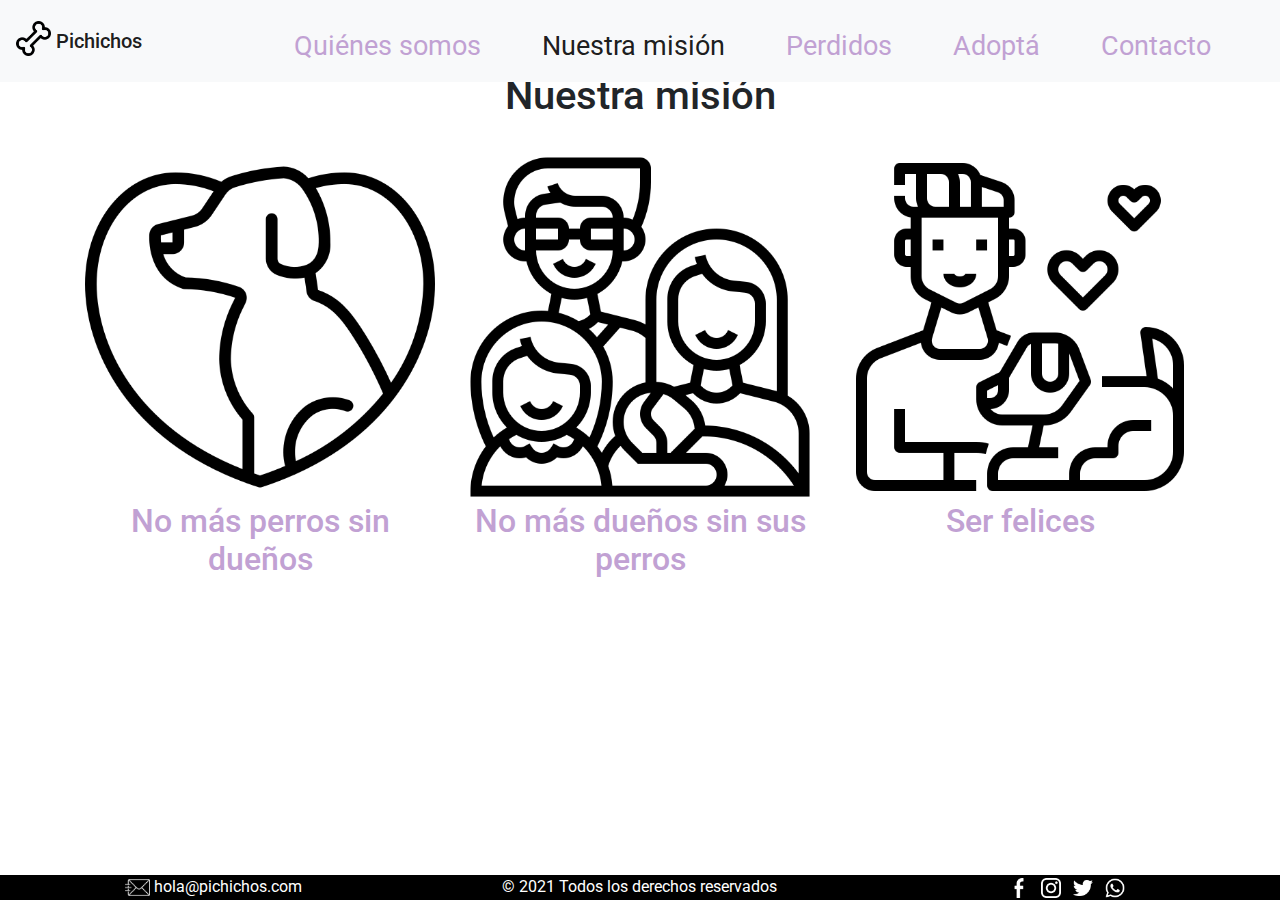
<file: paginas/mision.html>
<!DOCTYPE html>
<html lang="es">
<html>
<head>
	<meta name="description" content="La mision que perseguimos en nuestra ONG es la de que no haya mas dueños sin perros ni perros sin dueños">
  	<meta name="keywords" content="PERROS, ADOPCION RESPONSABLE, PERROS PERDIDOS, SE BUSCA PERRO, ONG, ADOPTAR PERRO, MISION, VALORES, FELICIDAD">
	<link rel="stylesheet" href="https://maxcdn.bootstrapcdn.com/bootstrap/4.0.0/css/bootstrap.min.css" integrity="sha384-Gn5384xqQ1aoWXA+058RXPxPg6fy4IWvTNh0E263XmFcJlSAwiGgFAW/dAiS6JXm" crossorigin="anonymous">
	<meta name="viewport" content="width=device-width, initial-scale=1">
	<link rel="stylesheet" href="../css/style.css">
	<link rel="preconnect" href="https://fonts.gstatic.com">
	<link href="https://fonts.googleapis.com/css2?family=Roboto:ital@1&display=swap" rel="stylesheet">
	<link rel="preconnect" href="https://fonts.gstatic.com">
	<link href="https://fonts.googleapis.com/css2?family=Roboto:ital,wght@0,300;1,400&display=swap" rel="stylesheet">
	 <link rel="stylesheet"
    href="https://cdnjs.cloudflare.com/ajax/libs/animate.css/4.1.1/animate.min.css"/>
	<title>Pichichos | Nuestra Misión</title>
</head>
<body>
	<header class="mb-5">  
	  <nav class="navbar fixed-top navbar-expand-lg navbar-light bg-light">
	      <a class="navbar-brand" href="../index.html">
	      <img src="../imagenes/logo.png" height="35" class="d-inline-block align-top" alt="" >
	       <span class="navbar-brand mb-0 h1">Pichichos</span></a>
	    <button class="navbar-toggler" type="button" data-toggle="collapse" data-target="#navbarNavDropdown" aria-controls="navbarNavDropdown" aria-expanded="false" aria-label="Toggle navigation">
	      <span class="navbar-toggler-icon"></span>
	    </button>
	    <div class="collapse navbar-collapse" id="navbarNavDropdown">
	      <ul class="navbar-nav ml-auto">
	        <li class="nav-item">
	          <a class="nav-link" href="../index.html">Quiénes somos </a>
	        </li>
	        <li class="nav-item active">
	          <a class="nav-link" href="mision.html">Nuestra misión</a>
	        </li>
	        <li class="nav-item">
	          <a class="nav-link" href="perros_perdidos.html">Perdidos</a>
	        </li>
	        <li class="nav-item">
	          <a class="nav-link" href="perros_adopcion.html">Adoptá</a>
	        </li>
	        <li class="nav-item">
	          <a class="nav-link contacto" href="contacto.html">Contacto</a>
	        </li>
	  	</ul>
	    </div>
	  </nav>
	</header>
<h1 class="text-center py-4">Nuestra misión</h1> 
<div class="container">
<div class="row text-center">
  <div class="col-12 col-md-4">
	  <img src="../imagenes/perro.png" width="100%" class='animate__heartBeat animate_delay-2s'>
	  <h2>No más perros sin dueños</h2>
	  <br>
	</div>
  <div class="col-12 col-md-4">
	  <img src="../imagenes/familia.png" width="100%" class='animate__heartBeat animate_delay-2s'> 
	  <h2>No más dueños sin sus perros</h2>
	  <br>
	</div>
  <div class="col-12 col-md-4"> 
	  <img src="../imagenes/jugar-con-mascota.png" width="100%" class='animate__heartBeat animate_delay-2s'> 
	  <h2 style="margin-bottom: 15%">Ser felices</h2>
	  <br>
	  <br>
	</div>
</div>
</div>
<footer id='fijarfooter'><div class='container-fluid'>
<div class="row ">
	<div class="col-12 col-md-4 order-2 ">
<img src="../imagenes/email.png" class='iconoFooter' id='email'> hola@pichichos.com </div>
<div class="col-12 col-md-4 order-3">
© 2021 Todos los derechos reservados</div>
<div class=" col-12 col-md-4 order-md-3 order-0">
<ul class="listaFooter list-inline mx-auto justify-content-center">
	        <li class="list-inline-item"><a target="_blank" href="#"><img src="../imagenes/facebook.png" class='iconoFooter'></a></li>
	 		<li class="list-inline-item"><a target="_blank" href="#"><img src="../imagenes/instagram.png" class="iconoFooter"></a></li>
	 		<li class="list-inline-item"><a target="_blank" href="#"><img src="../imagenes/twitter.png" class="iconoFooter"></a></li>
	 		<li class="list-inline-item"><a target="_blank" href="#"><img src="../imagenes/whatsapp.png"  class="iconoFooter"></a></li>
	 	</ul></div>
</div></div></footer>

<script src="https://code.jquery.com/jquery-3.2.1.slim.min.js" integrity="sha384-KJ3o2DKtIkvYIK3UENzmM7KCkRr/rE9/Qpg6aAZGJwFDMVNA/GpGFF93hXpG5KkN" crossorigin="anonymous"></script>
<script src="https://cdnjs.cloudflare.com/ajax/libs/popper.js/1.12.9/umd/popper.min.js" integrity="sha384-ApNbgh9B+Y1QKtv3Rn7W3mgPxhU9K/ScQsAP7hUibX39j7fakFPskvXusvfa0b4Q" crossorigin="anonymous"></script>
<script src="https://maxcdn.bootstrapcdn.com/bootstrap/4.0.0/js/bootstrap.min.js" integrity="sha384-JZR6Spejh4U02d8jOt6vLEHfe/JQGiRRSQQxSfFWpi1MquVdAyjUar5+76PVCmYl" crossorigin="anonymous"></script>
</body>
</html>
</file>
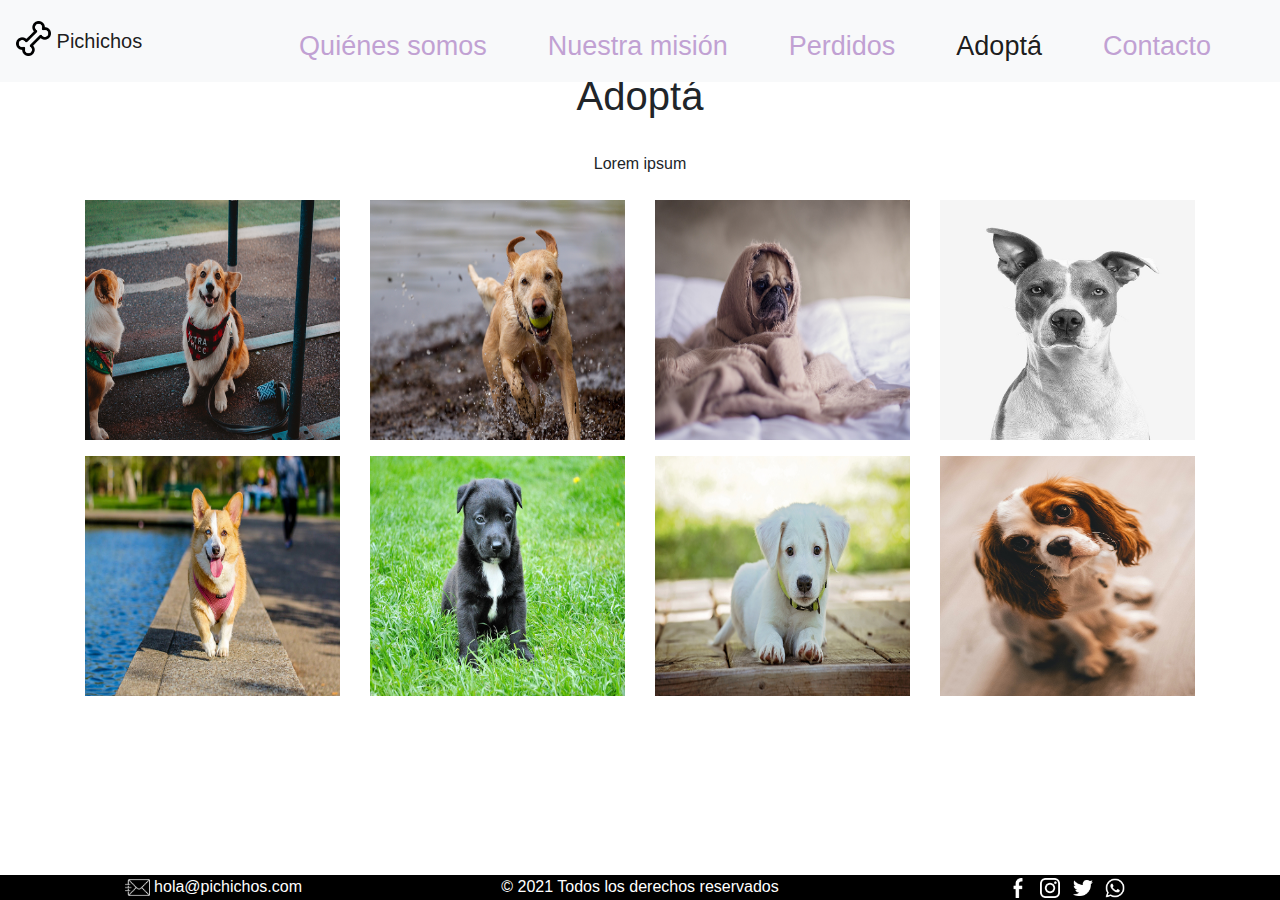
<file: paginas/perros_adopcion.html>
<!DOCTYPE html>
<html lang="es">
<head>
	<meta name="description" content="Los siguientes perros buscan un hogar, adoptalos y compartan su felicidad">
  	<meta name="keywords" content="PERROS, ADOPCION RESPONSABLE, ADOPCION, PERROS PERDIDOS, PERDIDO, SE BUSCA PERRO, ONG, ADOPTAR PERRO" >
	<link rel="stylesheet" href="https://maxcdn.bootstrapcdn.com/bootstrap/4.0.0/css/bootstrap.min.css" integrity="sha384-Gn5384xqQ1aoWXA+058RXPxPg6fy4IWvTNh0E263XmFcJlSAwiGgFAW/dAiS6JXm" crossorigin="anonymous">
	<meta name="viewport" content="width=device-width, initial-scale=1">
	<meta charset="UTF-8">
	<meta name="viewport" content="width=device-width, initial-scale=1.0">
	<link rel="preconnect" href="https://fonts.gstatic.com">
	<link href="https://fonts.googleapis.com/css2?family=Nerko+One&display=swap" rel="stylesheet">
	<link rel="stylesheet" href="../css/style.css">
	
	<title>Pichichos | Adoptá un perro</title>
</head>
<body id='relative'>
	<header class="mb-5">
	  <nav class="navbar fixed-top navbar-expand-lg navbar-light bg-light">
	      <a class="navbar-brand" href="../index.html">
	      <img src="../imagenes/logo.png" height="35" class="d-inline-block align-top" alt="" >
	       <span class="navbar-brand mb-0 h1">Pichichos</span></a>
	    <button class="navbar-toggler" type="button" data-toggle="collapse" data-target="#navbarNavDropdown" aria-controls="navbarNavDropdown" aria-expanded="false" aria-label="Toggle navigation">
	      <span class="navbar-toggler-icon"></span>
	    </button>
	    <div class="collapse navbar-collapse" id="navbarNavDropdown">
	      <ul class="navbar-nav ml-auto">
	        <li class="nav-item">
	          <a class="nav-link" href="../index.html">Quiénes somos </a>
	        </li>
	        <li class="nav-item ">
	          <a class="nav-link" href="mision.html">Nuestra misión</a>
	        </li>
	        <li class="nav-item ">
	          <a class="nav-link" href="perros_perdidos.html">Perdidos</a>
	        </li>
	        <li class="nav-item active">
	          <a class="nav-link" href="perros_adopcion.html">Adoptá</a>
	        </li>
	        <li class="nav-item">
	          <a class="nav-link contacto" href="contacto.html">Contacto</a>
	        </li>
	  	</ul>
	    </div>
	  </nav>
	</header>
<div class="container text-center"> 
<h1 class="py-4">Adoptá</h1>
<p>Lorem ipsum</p>
<div class="row mb-2"> 
	<img src="../imagenes/1.jpg" width="100%" class='imagenes my-2 col-12 col-md-3' alt='perro en adopcion'> 
	<img src="../imagenes/2.jpg" width="100%" class='imagenes my-2 col-12 col-md-3' alt='perro en adopcion'>
	<img src="../imagenes/3.jpg"  width="100%" class='imagenes my-2 col-12 col-md-3' alt='perro en adopcion'>
	<img src="../imagenes/4.jpg" width="100%" class='imagenes my-2 col-12 col-md-3' alt='perro en adopcion'>
	<img src="../imagenes/5.jpg" width="100%" class='imagenes my-2 col-12 col-md-3' alt='perro en adopcion'>
	<img src="../imagenes/6.jpg" width="100%" class='imagenes my-2 col-12 col-md-3' alt='perro en adopcion'>
	<img src="../imagenes/7.jpg" width="100%" class='imagenes my-2 col-12 col-md-3' alt='perro en adopcion'>
	<img src="../imagenes/8.jpg" width="100%" class='imagenes my-2 col-12 col-md-3' alt='perro en adopcio'> 
</div>
</div>
<br><br><br>
<footer id='fix'><div class='container-fluid'>
<div class="row ">
	<div class="col-12 col-md-4 order-2 ">
<img src="../imagenes/email.png" class='iconoFooter' id='email'> hola@pichichos.com </div>
<div class="col-12 col-md-4 order-3">
© 2021 Todos los derechos reservados</div>
<div class=" col-12 col-md-4 order-md-3 order-0">
<ul class="listaFooter list-inline mx-auto justify-content-center">
	        <li class="list-inline-item"><a target="_blank" href="#"><img src="../imagenes/facebook.png" class='iconoFooter'></a></li>
	 		<li class="list-inline-item"><a target="_blank" href="#"><img src="../imagenes/instagram.png" class="iconoFooter"></a></li>
	 		<li class="list-inline-item"><a target="_blank" href="#"><img src="../imagenes/twitter.png" class="iconoFooter"></a></li>
	 		<li class="list-inline-item"><a target="_blank" href="#"><img src="../imagenes/whatsapp.png"  class="iconoFooter"></a></li>
	 	</ul></div>
</div></div></footer>

<script src="https://code.jquery.com/jquery-3.2.1.slim.min.js" integrity="sha384-KJ3o2DKtIkvYIK3UENzmM7KCkRr/rE9/Qpg6aAZGJwFDMVNA/GpGFF93hXpG5KkN" crossorigin="anonymous"></script>
<script src="https://cdnjs.cloudflare.com/ajax/libs/popper.js/1.12.9/umd/popper.min.js" integrity="sha384-ApNbgh9B+Y1QKtv3Rn7W3mgPxhU9K/ScQsAP7hUibX39j7fakFPskvXusvfa0b4Q" crossorigin="anonymous"></script>
<script src="https://maxcdn.bootstrapcdn.com/bootstrap/4.0.0/js/bootstrap.min.js" integrity="sha384-JZR6Spejh4U02d8jOt6vLEHfe/JQGiRRSQQxSfFWpi1MquVdAyjUar5+76PVCmYl" crossorigin="anonymous"></script>
</body>	
</html>
</file>
<file: css/style.css>
html{position: relative;}
header nav{background-color:#f1f1f1;font-size:1.1rem}
header span .navbar-brand mb-0 h1{font-size:3rem;text-align:center}
#email{height: 25px}
.listaFooter{margin: 0;overflow: visible;}
#relative {position:relative}
.iconoFooter{height: 20px;filter: invert(96%) sepia(100%) saturate(17%) hue-rotate(271deg) brightness(104%) contrast(106%);}
nav ul li{list-style:none;font-size:3vh;display:inline-block;position:relative;right:5vh;text-indent:5vh;margin-top:1%}
html body footer div ul li :hover{  transform: scale(1.4);}
.navbar-light .navbar-nav .nav-link.contacto:hover{color:white;}
.navbar-light .navbar-nav .nav-link{color:#c1a1d3}
.navbar-light .navbar-nav .nav-link:hover{color:#344059}
#fondo{width:155.5vh;border-radius:20% 0 20% 0;top:20%}
#perros{display:inline-flex;height:50%;padding:15px}
.texto{text-align:center;font-size:2vh;width:30%;position:absolute;top:22vh;left:25vh;font-family:'Roboto', sans-serif}
.imagenes{height:15rem; transition:transform 1.5s}ul{list-style-type:none;overflow:hidden}li{display:inline}
.imagenes:hover{transform:scale(1.1)} 
footer{text-align:center; bottom:0;left:0;background-color: black;color:white;width: 100%;}
h2{color: #c1a1d3;} 
.btn {background-color: #c1a1d3; color: #344059; width: 100%;} 
#newsletter{position: relative;top:1.5%;}

@media only screen and (min-width:800px ){
#mobile{visibility: hidden !important;
	display: none !important;
}
	#fijarfooter{position:fixed;bottom:0;}
	#fix{position:fixed;}
}


@media only screen and (max-width:800px ){
#desktop{visibility: hidden !important;
	display: none !important;
}
body{ position:relative;
	}
#margen{margin-bottom: 10%;}

	}
</file>
